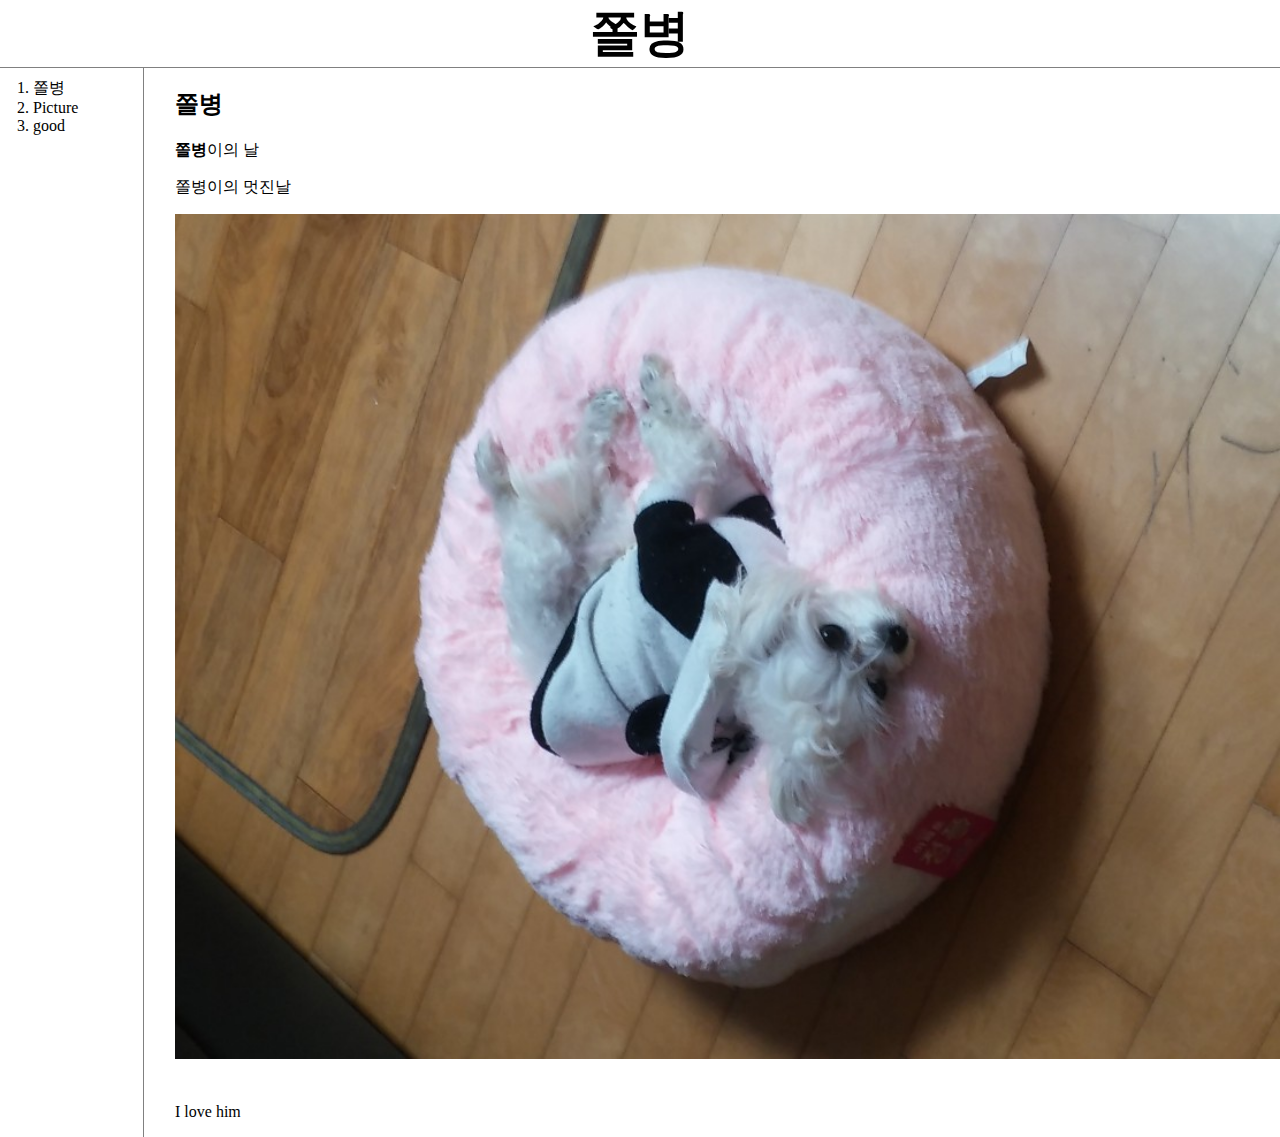
<file: index.html>
<!doctype html>
<html>
<head>
  <title>ZZolbang</title>
  <meta charset="utf-8">
  <link rel="stylesheet" href="style.css">
</head>
<body>
  <h1><a href="index.html">쫄병</a></h1>
  <div id="grid">
  <ol>
      <li><a href="1.html">쫄병</a></li>
    <li><a href="2.html">Picture</a></li>
      <li><a href="3.html">good</a></li>
    </ol>
    <div id="article">
<h2>쫄병</h2>
<strong>쫄병</strong>이의 <u></u> 날
<p>
  쫄병이의 멋진날
</p>
<img src="ZZolbang.jpg" width="100%">
<p style="margin-top:40px;">I love him</p>
</div>
</div>
</body>
</html>
</file>
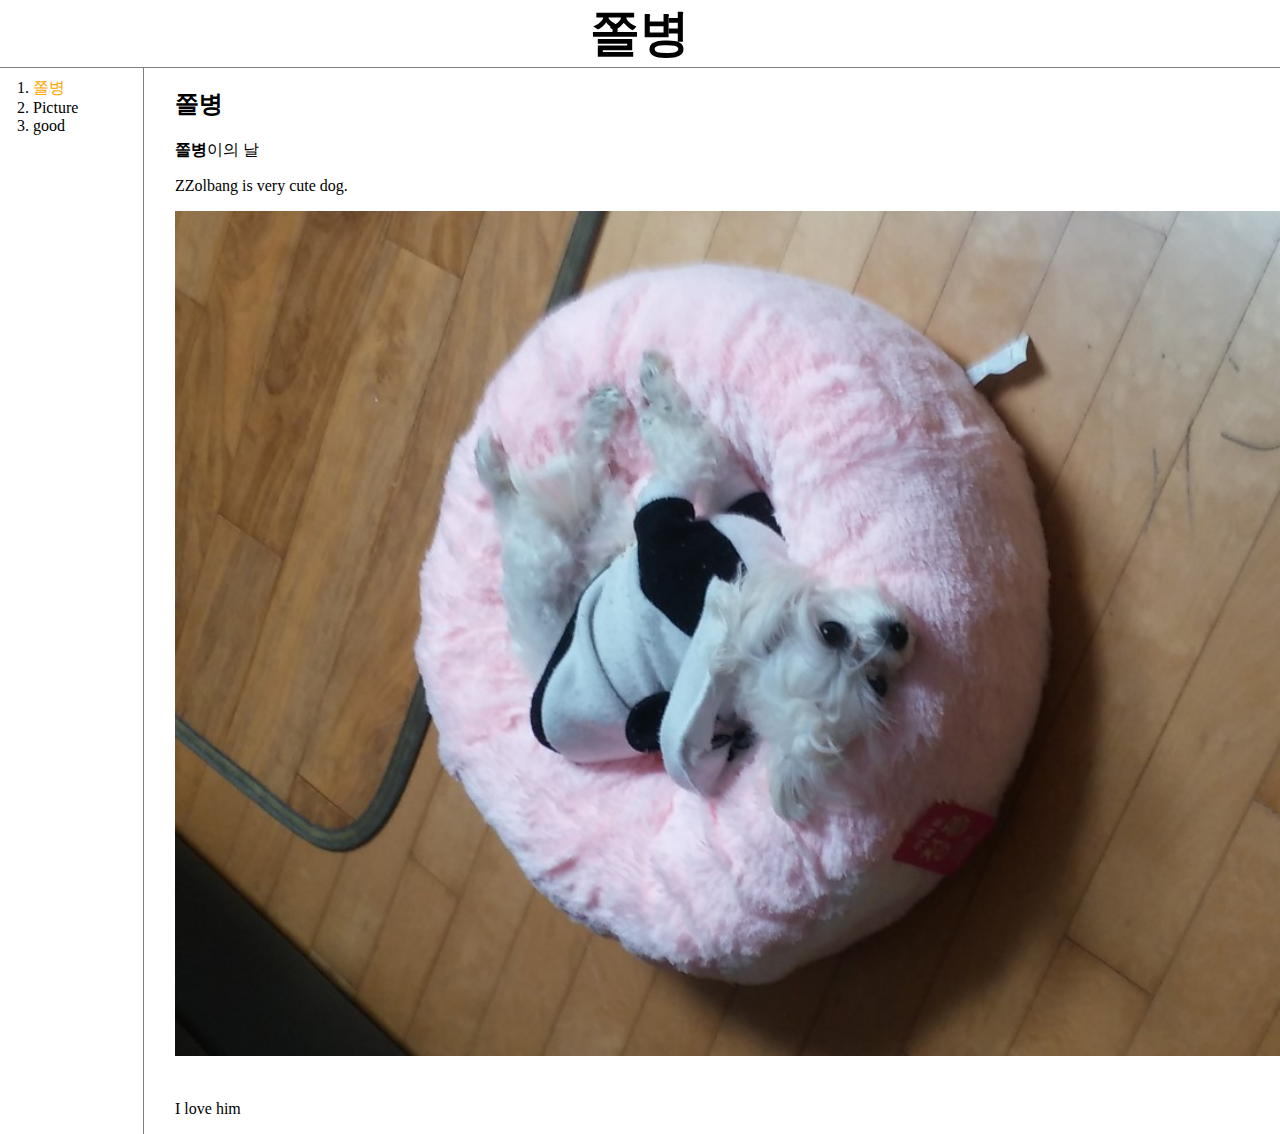
<file: 1.html>
<!doctype html>
<html>
<head>
  <title>ZZolbang</title>
  <meta charset="utf-8">
  <link rel="stylesheet" href="style.css">
</head>
<body>
  <h1><a href="index.html">쫄병</a></h1>
    <div id="grid">
  <ol>
      <li><a href="1.html" class=" active" id="active">쫄병</a></li>
    <li><a href="2.html">Picture</a></li>
      <li><a href="3.html">good</a></li>
    </ol>
        <div id="article">
<h2>쫄병</h2>
<strong>쫄병</strong>이의 <u></u> 날
<p><a href="file:///C:/Users/pc1/Desktop/web/1.html" target="_blank"
  title="ZZolbang">ZZolbang</a>
  is very cute dog.</p>
<img src="ZZolbang.jpg" width="100%">
<p style="margin-top:40px;">I love him</p>
</div>
</div>
</body>
</html>
</file>
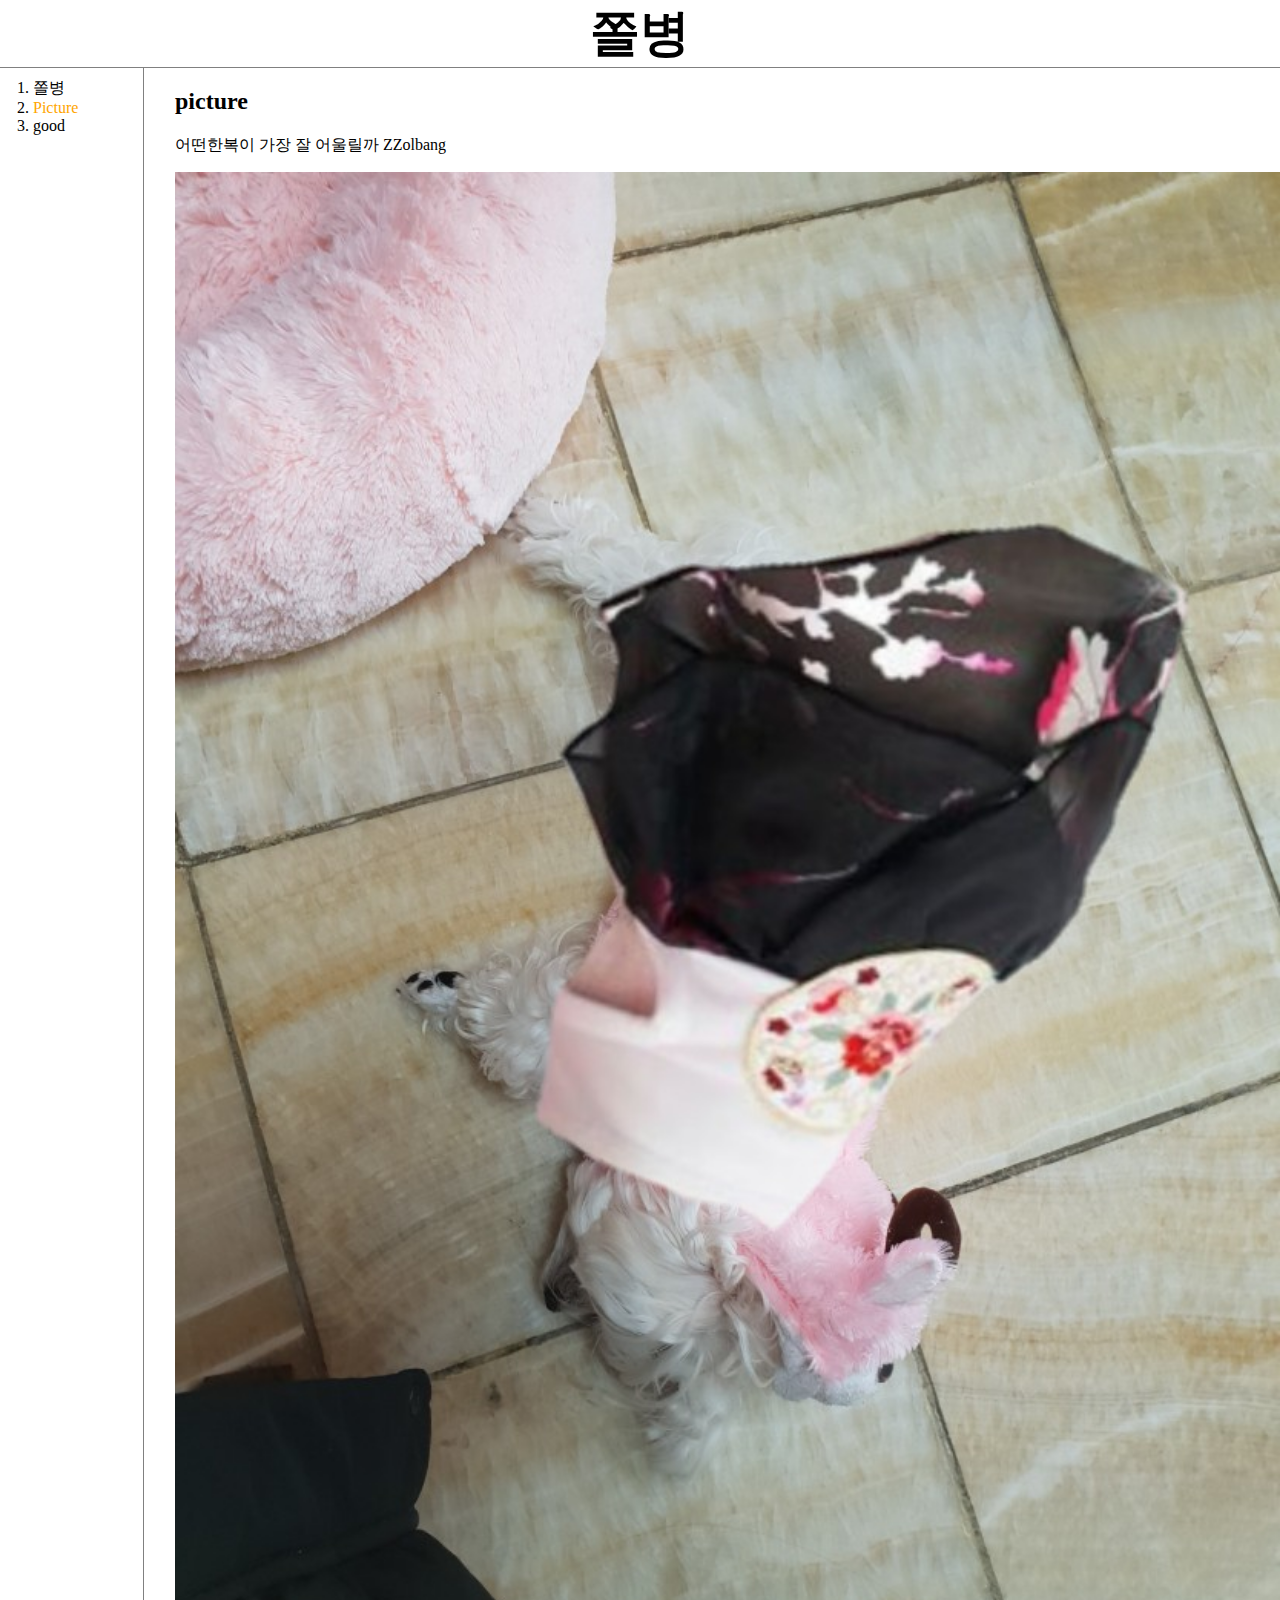
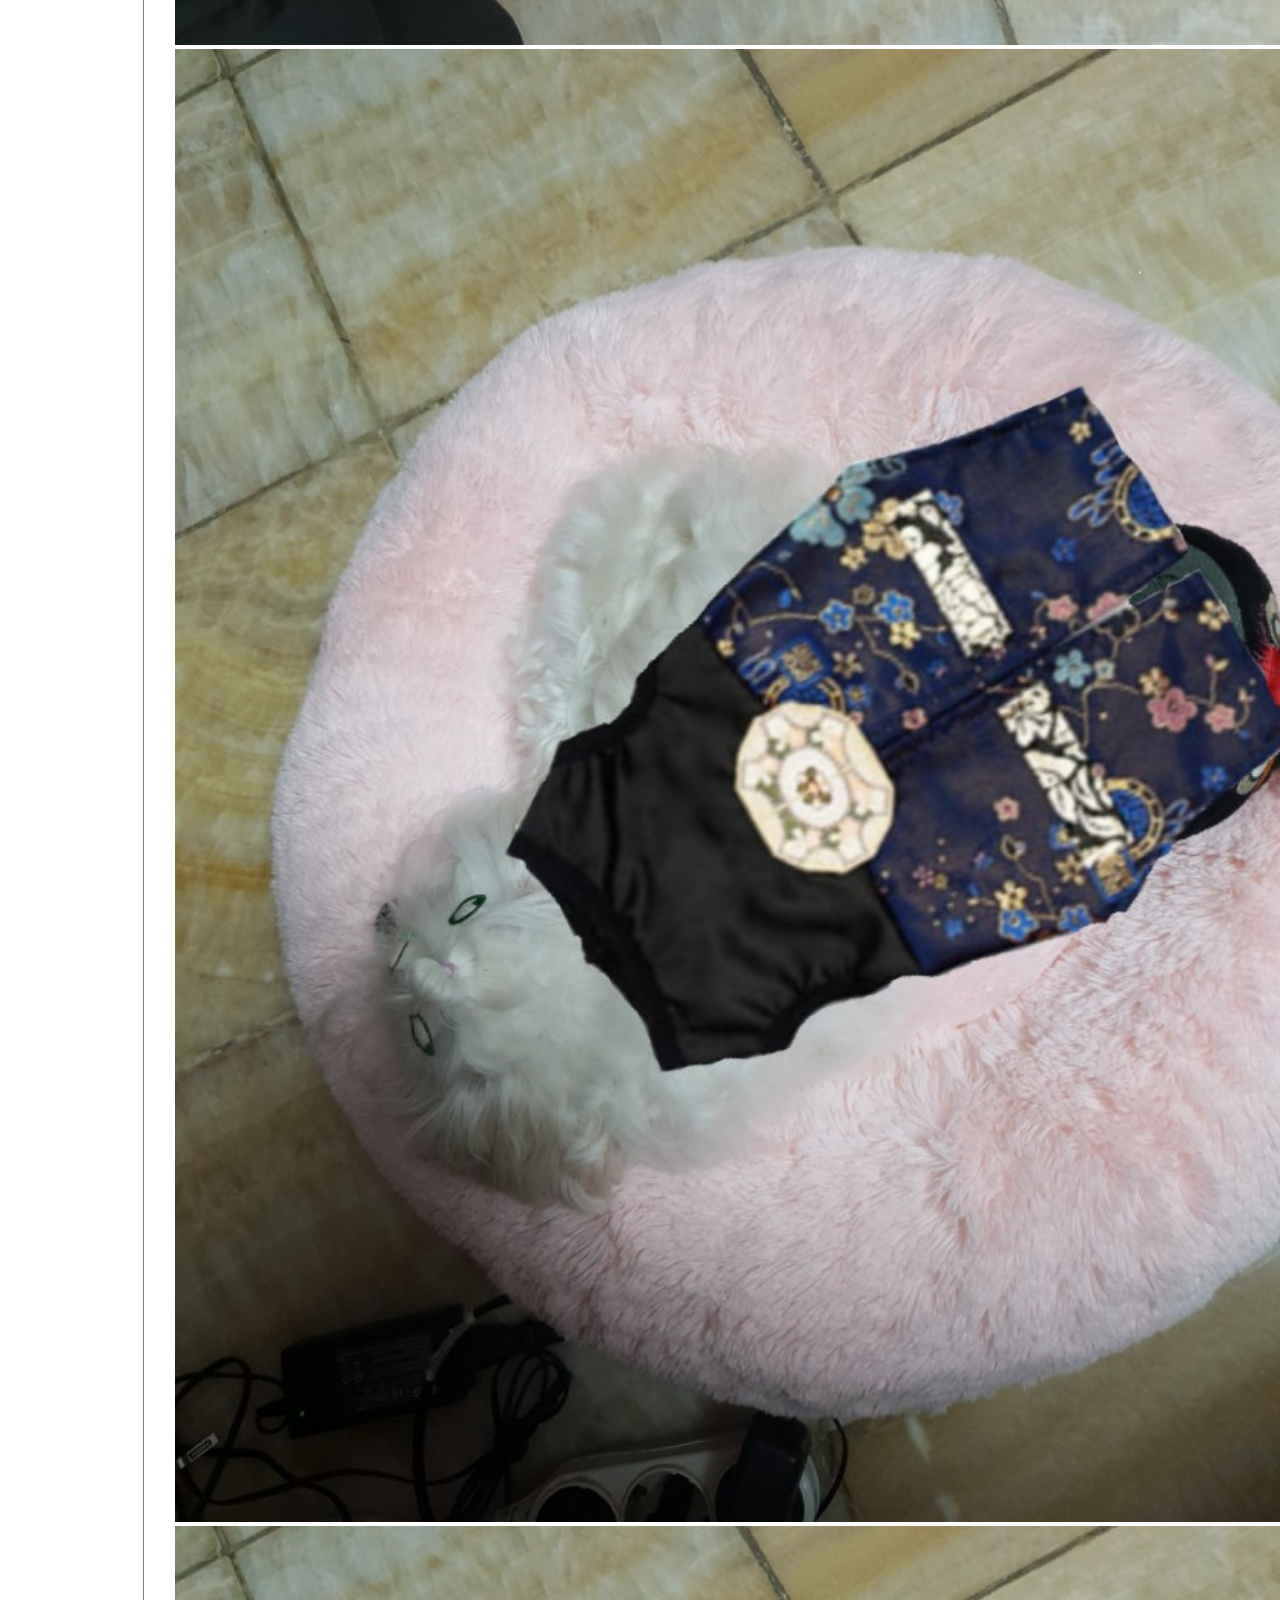
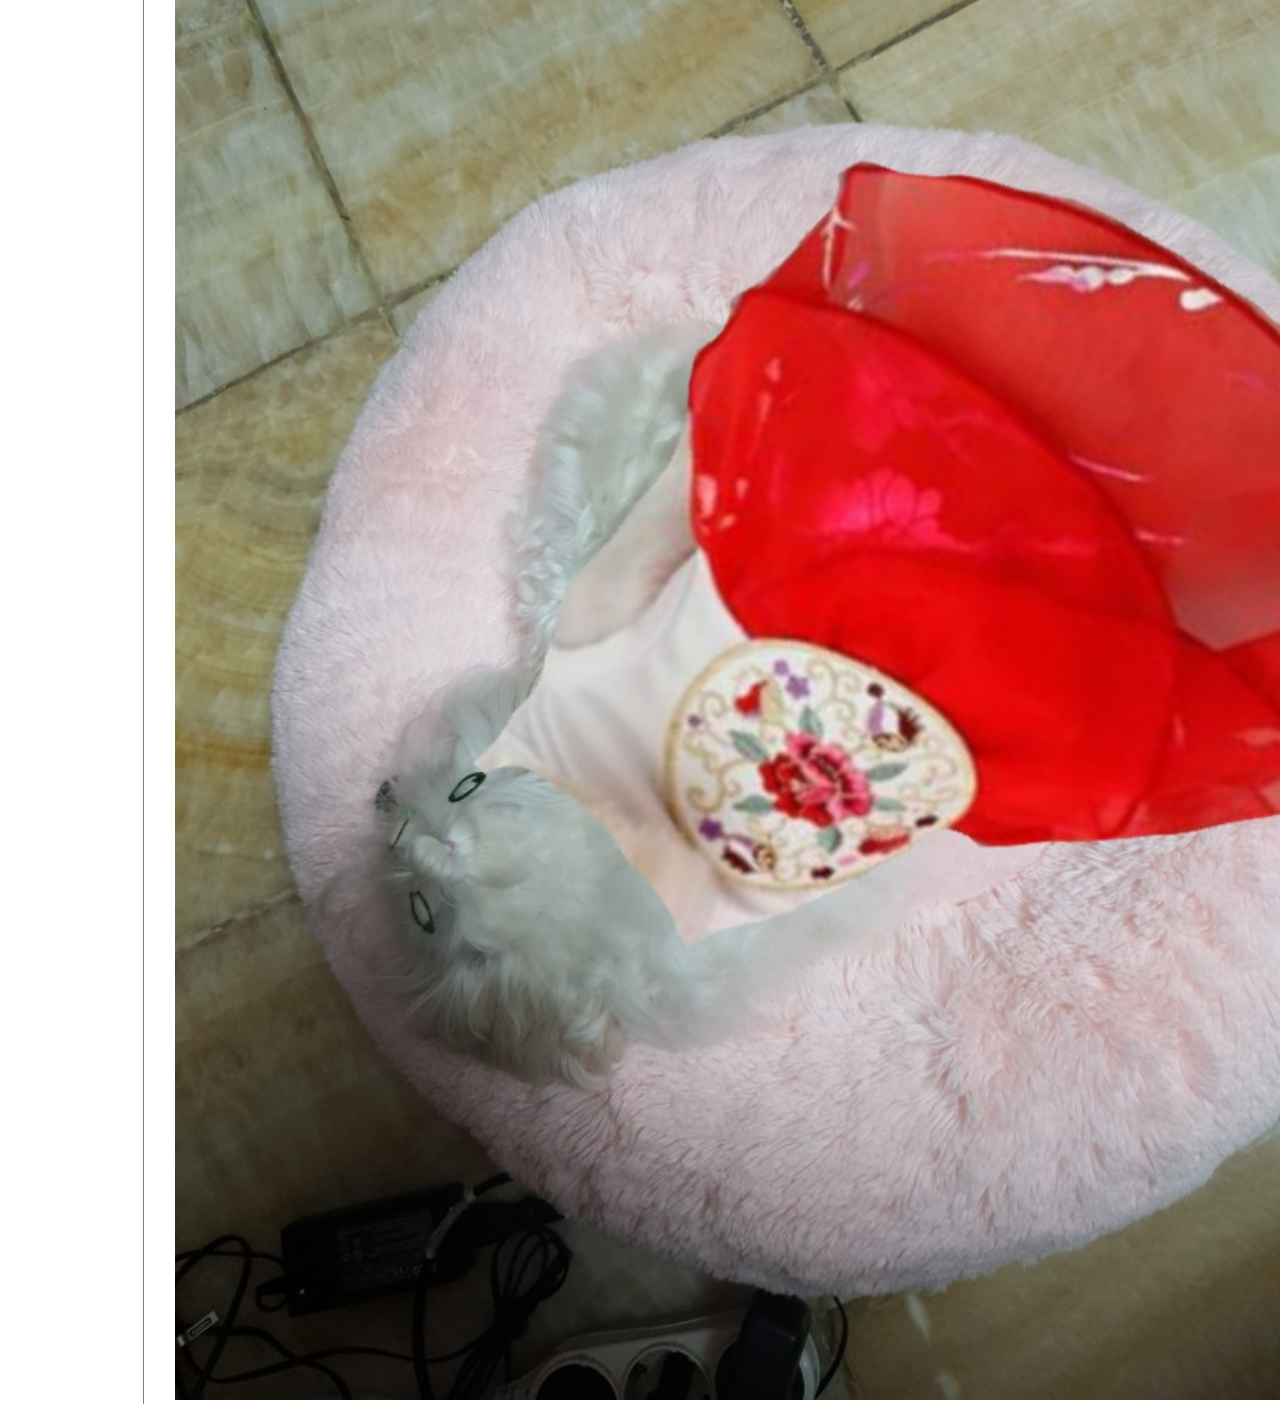
<file: 2.html>
<!doctype html>
<html>
<head>
  <title>ZZolbang</title>
  <meta charset="utf-8">
  <link rel="stylesheet" href="style.css">
</head>
<body>
  <h1><a href="index.html">쫄병</a></h1>
  <div id="grid">
  <ol>
    <li><a href="1.html" >쫄병</a></li>
    <li><a href="2.html" class=" active" id="active">Picture</a></li>
      <li><a href="3.html">good</a></li>
    </ol>
    <div id="article">
<h2>picture</h2>
<p>
  어떤한복이 가장 잘 어울릴까
<a href="file:///C:/Users/pc1/Desktop/web/1.html" target="_blank"
    title="ZZolbang">ZZolbang</a></p>
<img src="ZZolbang2.jpg" width="100%">
<img src="ZZolbang3.jpg" width="100%">
<img src="ZZolbang4.jpg" width="100%">
</div>
</div>
</body>
</html>
</file>
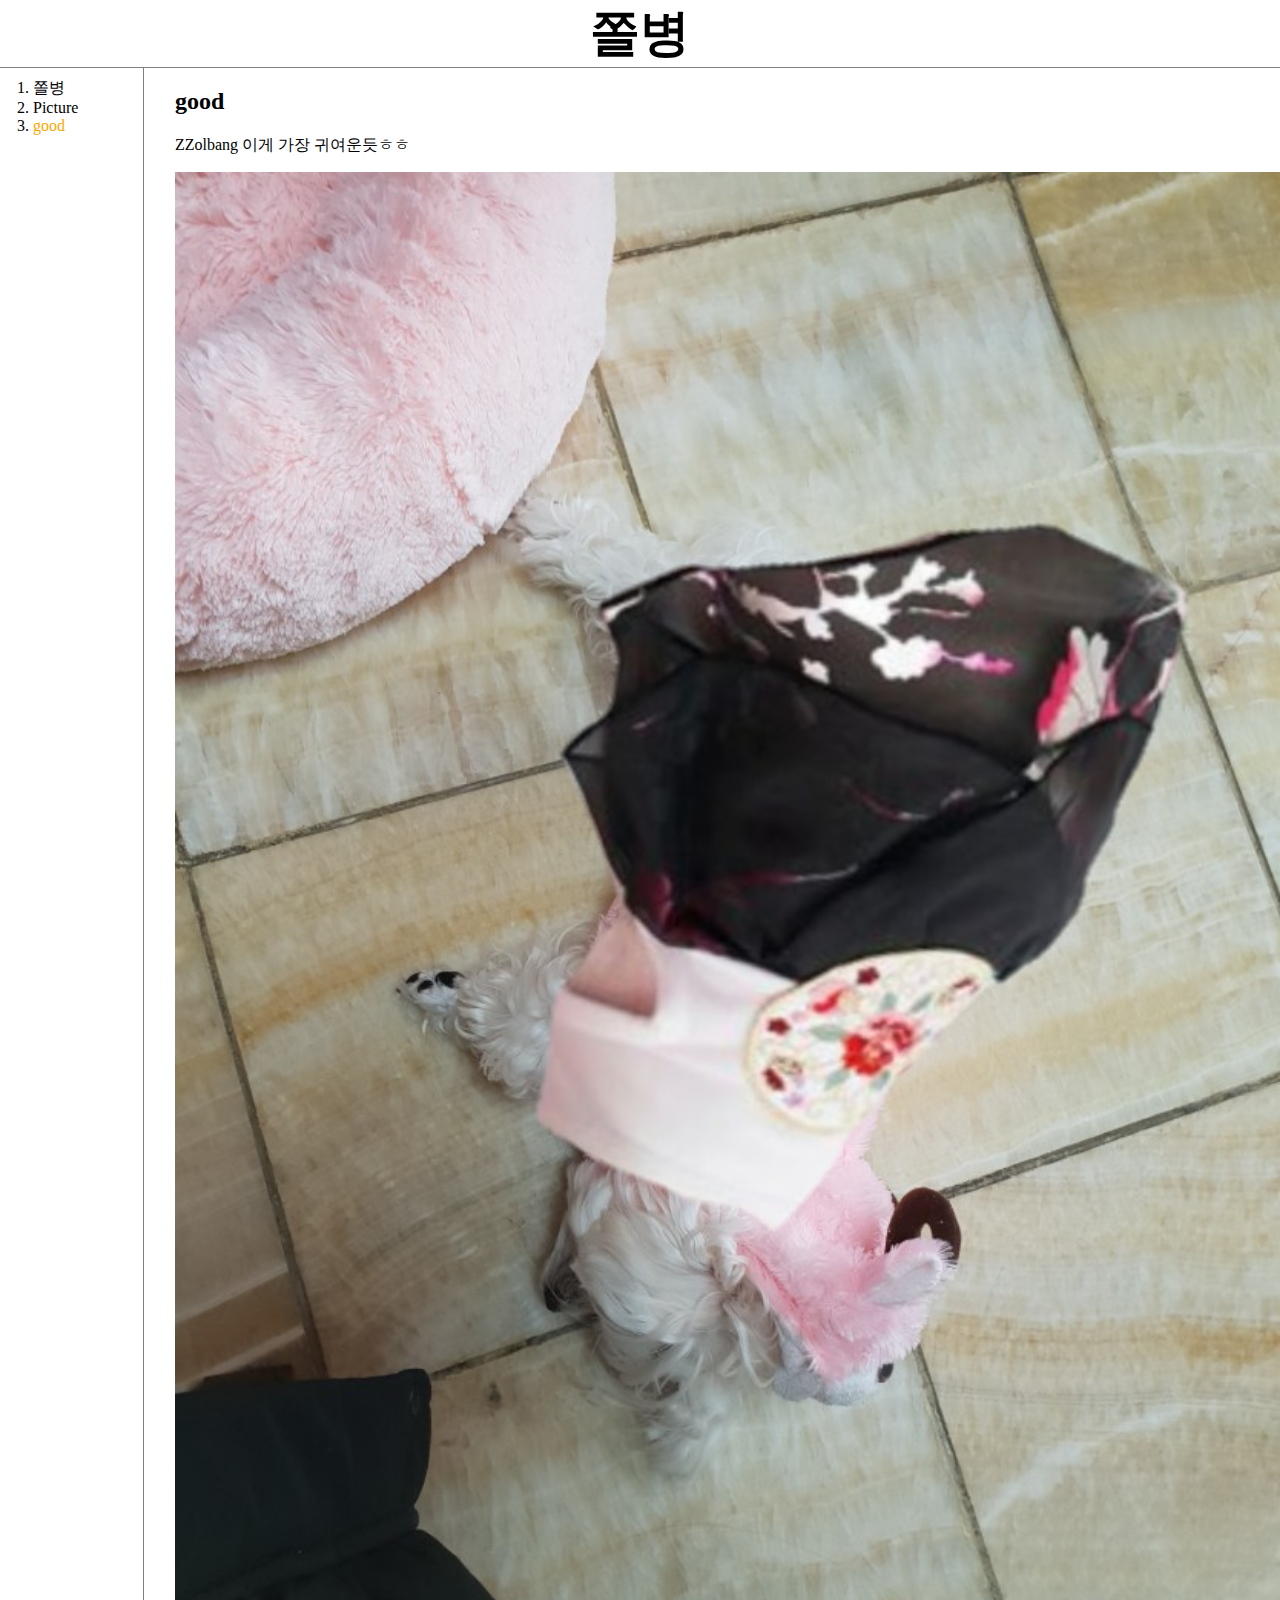
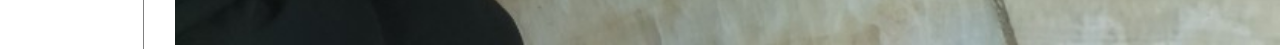
<file: 3.html>
<!doctype html>
<html>
<head>
  <title>ZZolbang</title>
  <meta charset="utf-8">
  <link rel="stylesheet" href="style.css">
</head>
<body>
  <h1><a href="index.html">쫄병</a></h1>
  <div id="grid">
  <ol>
      <li><a href="1.html">쫄병</a></li>
    <li><a href="2.html">Picture</a></li>
      <li><a href="3.html" class=" active" id="active">good</a></li>
    </ol>
    <div id="article">
<h2>good</h2>
<p><a href="file:///C:/Users/pc1/Desktop/web/1.html" target="_blank"
  title="ZZolbang">ZZolbang</a>
  이게 가장 귀여운듯ㅎㅎ</p>
<img src="ZZolbang2.jpg" width="100%">
</div>
</div>
</body>
</html>
</file>
<file: style.css>
body{
  margin:0;
}
 a {
   color:black;
   text-decoration: none;
 }
 #active {
   color:orange;
 }
 h1{
   font-size:50px;
   text-align: center;
   border-bottom:1px solid gray;
   margin:0;
   padding:20;
 }
 ol{
   border-right:1px solid gray;
   width:100px;
   margin:0;
   padding:10px;
   padding-left:33px
 }
 #grid{
   display: grid;
   grid-template-columns: 150px 1fr;
 }
 #grid #article{
   padding-left:25px
 }
 @media(max-width:800px){
   #grid{
     display:block;
   }
   ol{
     border-right:none;
   }
   h1{
     border-bottom:none;
   }
 }
</file>
